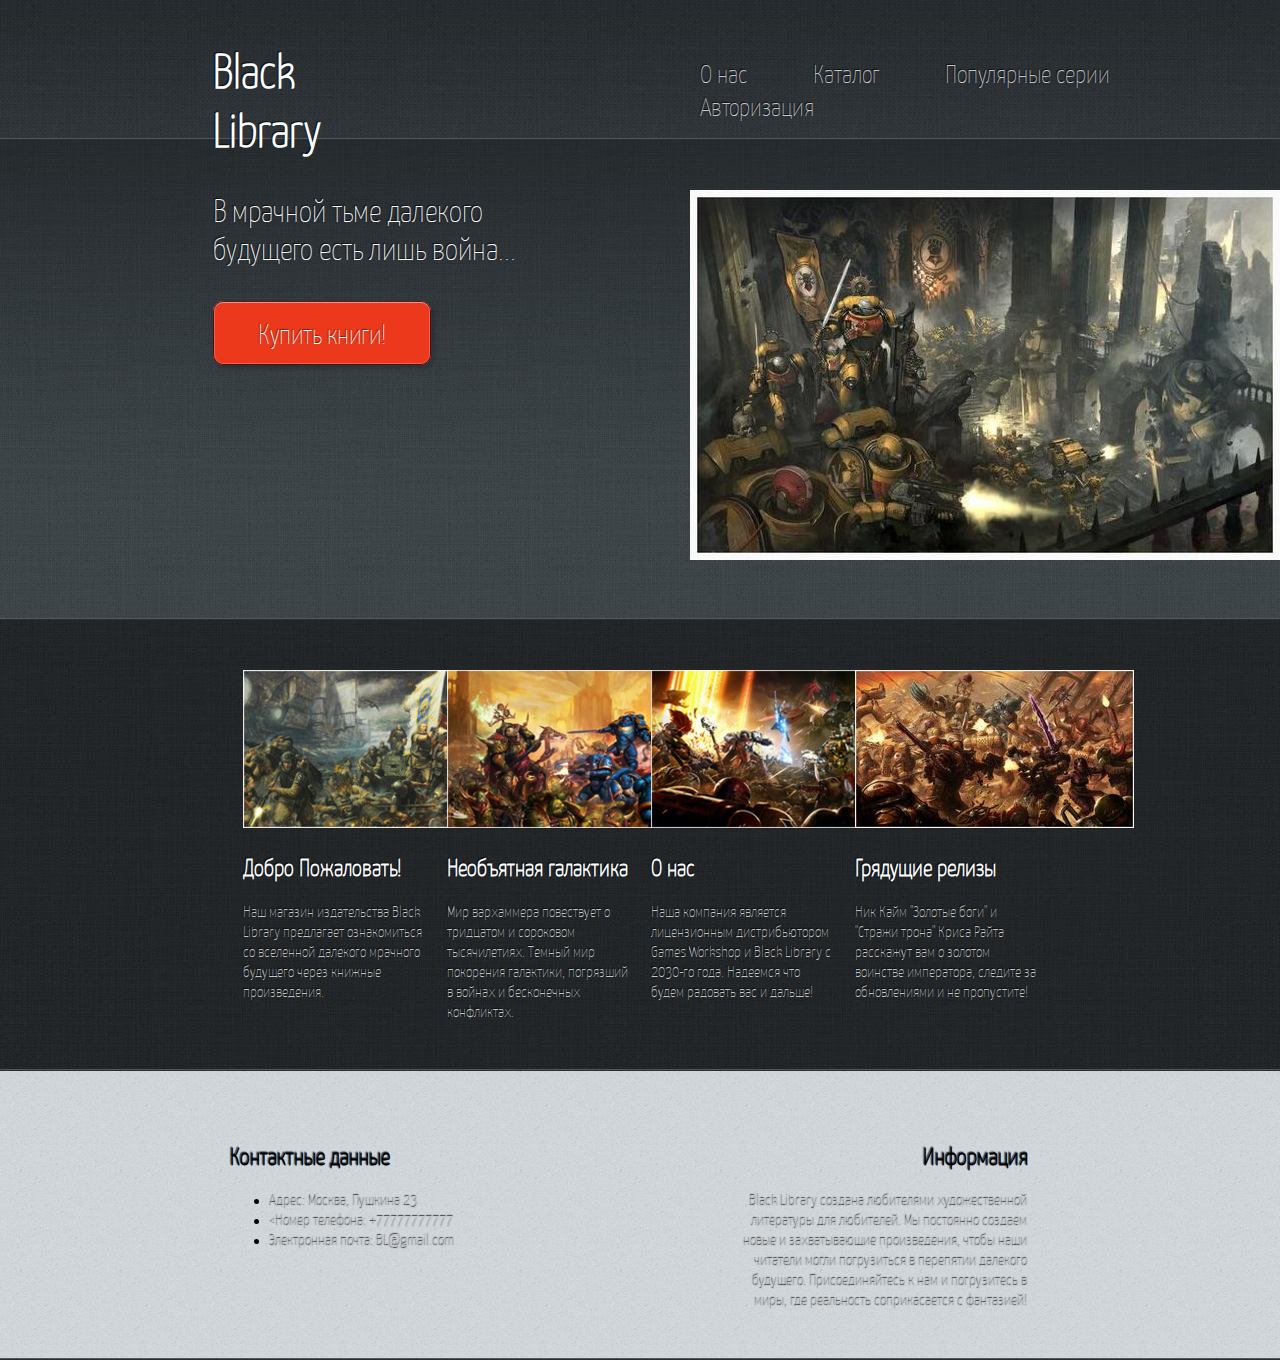
<file: index.html>
<!DOCTYPE HTML>
<html>
	<head>
		<title>Black Library</title>
		<link rel="stylesheet" href="assets/css/style.css"/>
		<link rel=" shortcut icon" href="images/logo.png"/>
		<meta charset="utf-8"/>
	</head>
	<body>
		<div class="header">
			<div id="logo">
				<h1><a href="index.html" id="logo_a">Black Library</a></h1>
			</div>
			<div id="navs">
				<nav>
					<a href="index.html" id="nav_a">О нас</a>
					<a href="catalog.php" id="nav_a">Каталог</a>
					<a href="series.html" id="nav_a">Популярные серии</a>
					<a href="index.html" id="nav_a">Авторизация</a>
				</nav>
			</div>
		</div>
		<div class = "banner">
			<div id="banner_1">
				<a id="banner_text">В мрачной тьме далекого будущего есть лишь война...</a>
				<div id="button">
					<a href="catalog.php" class="button-big">Купить книги!</a>
				</div>
			</div>
			<div id="banner_2">
				<a href="#"><img src="images/banner.jpeg" alt="" /></a>
			</div>
		</div>
		<div class ="info-wrapper">
			<div class="info">

				<div id="block">
					<a><img class="product_img" src="images/info1.jpeg" alt="" /></a>
					<h2 id="info_h">Добро Пожаловать!</h2>
					<a>Наш магазин издательства Black Library предлагает ознакомиться со вселенной далекого мрачного будущего через книжные произведения.</a>
				</div>
				<div id="block">
					<a><img src="images/info2.jpeg" alt="" /></a>
					<h2 id="info_h">Необъятная галактика</h2>
					<a>Мир вархаммера повествует о тридцатом и сороковом тысячилетиях. Темный мир покорения галактики, погрязший в войнах и бесконечных конфликтах.</a>
				</div>
				<div id="block">
					<a><img src="images/info3.jpeg" alt="" /></a>
					<h2 id="info_h">О нас</h2>
					<a>Наша компания является лицензионным дистрибьютором Games Workshop и Black Library с 2030-го года. Надеемся что будем радовать вас и дальше!</a>
				</div>
				<div id="block">
					<a><img src="images/info4.jpeg" alt="" /></a>
					<h2 id="info_h">Грядущие релизы</h2>
					<a>Ник Кайм "Золотые боги" и "Стражи трона" Криса Райта расскажут вам о золотом воинстве императора, следите за обновлениями и не пропустите! </a>
				</div>
			</div>
		</div>
		<div class ="footer-wrapper">
			<div class="footer">

				<div id="footer-block-1">
					<h2 id="footer_h">Контактные данные</h2>
					<ul>
  						<li><a id="footer-text">Адрес: Москва, Пушкина 23</a></li>
  						<li><a id="footer-text"><Номер телефона: +77777777777</a></li>
  						<li><a id="footer-text">Электронная почта: BL@gmail.com</a></li>
					</ul>
				</div>
				<div id="footer-block-2">
					<h2 id="footer_h">Информация</h2>
					<a id="footer-text">Black Library создана любителями художественной литературы для любителей. Мы постоянно создаем новые и захватывающие произведения, чтобы наши читатели могли погрузиться в перепятии далекого будущего. Присоединяйтесь к нам и погрузитесь в миры, где реальность соприкасается с фантазией!</a>
				</div>
			</div>
		</div>
	</body>
</html>
</file>
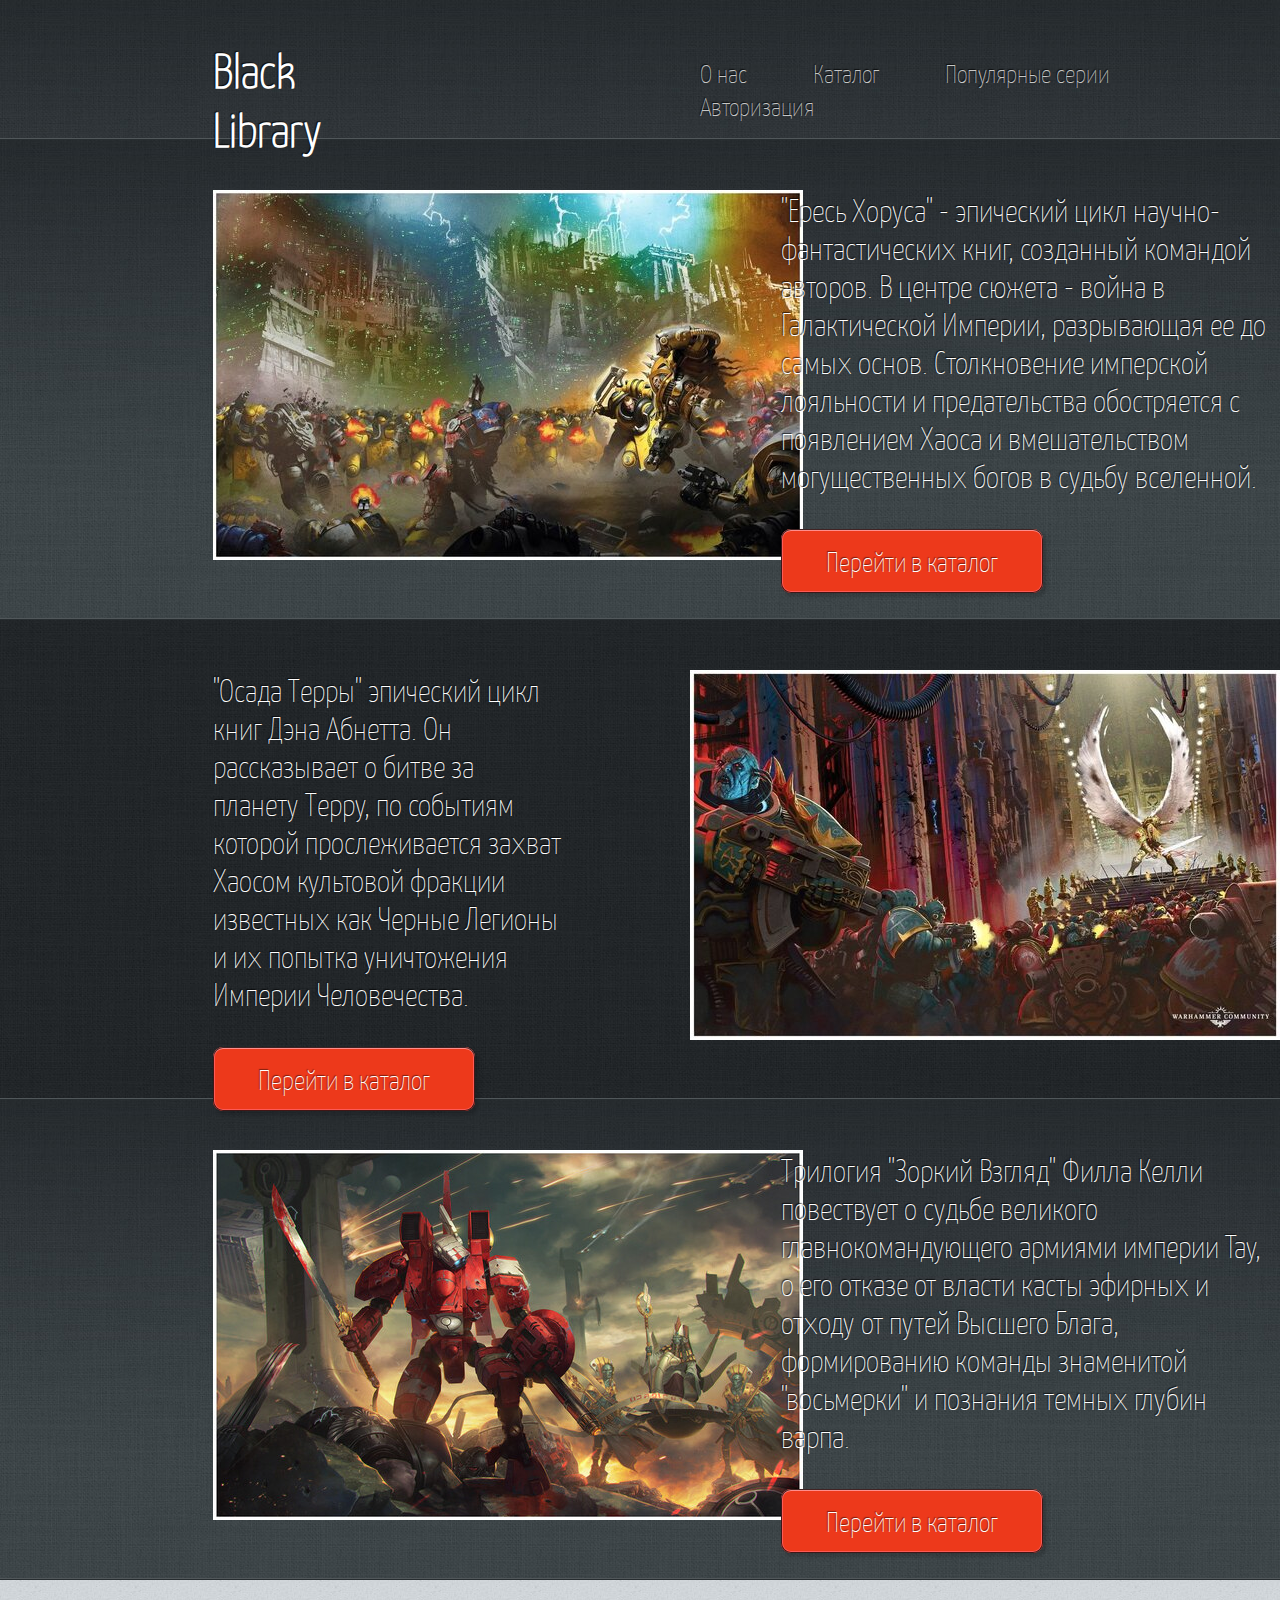
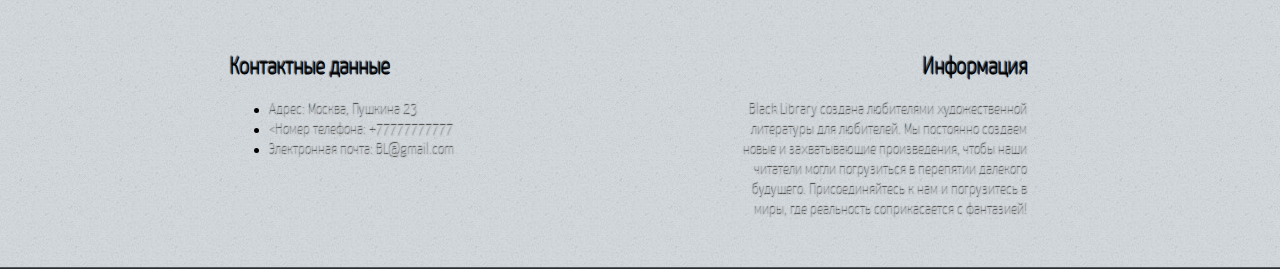
<file: series.html>
<!DOCTYPE HTML>
<html>
	<head>
		<title>Black Library</title>
		<link rel="stylesheet" href="assets/css/style.css"/>
		<link rel=" shortcut icon" href="images/logo.png"/>
		<meta charset="utf-8"/>
	</head>
	<body>
		<div class="header">
			<div id="logo">
				<h1><a href="index.html" id="logo_a">Black Library</a></h1>
			</div>
			<div id="navs">
				<nav>
					<a href="index.html" id="nav_a">О нас</a>
					<a href="catalog.php" id="nav_a">Каталог</a>
					<a href="series.html" id="nav_a">Популярные серии</a>
					<a href="index.html" id="nav_a">Авторизация</a>
				</nav>
			</div>
		</div>
		<div class = "banner">
			<div id="banner_1">
				<a href="#"><img src="images/series_1.jpg" alt="" /></a>
			</div>
			<div id="banner_2">
				<a id="banner_text">"Ересь Хоруса" - эпический цикл научно-фантастических книг, созданный командой авторов. В центре сюжета - война в Галактической Империи, разрывающая ее до самых основ. Столкновение имперской лояльности и предательства обостряется с появлением Хаоса и вмешательством могущественных богов в судьбу вселенной. </a>
				<div id="button">
					<a href="catalog.php" class="button-big">Перейти в каталог</a>
				</div>
			</div>
		</div>
		<div class = "banner_reverse">
			<div id="banner_1">
				<a id="banner_text">"Осада Терры" эпический цикл книг Дэна Абнетта. Он рассказывает о битве за планету Терру, по событиям которой прослеживается захват Хаосом культовой фракции известных как Черные Легионы и их попытка уничтожения Империи Человечества.</a>
				<div id="button">
					<a href="catalog.php" class="button-big">Перейти в каталог</a>
				</div>
			</div>
			<div id="banner_2">
				<a href="#"><img src="images/series_2.jpg" alt="" /></a>
			</div>
		</div>
		<div class = "banner">
			<div id="banner_1">
				<a href="#"><img src="images/series_3.jpg" alt="" /></a>
			</div>
			<div id="banner_2">
				<a id="banner_text">Трилогия "Зоркий Взгляд" Филла Келли повествует о судьбе великого главнокомандующего армиями империи Тау, о его отказе от власти касты эфирных и отходу от путей Высшего Блага, формированию команды знаменитой "восьмерки" и познания темных глубин варпа.</a>
				<div id="button">
					<a href="catalog.php" class="button-big">Перейти в каталог</a>
				</div>
			</div>
		</div>
		<div class ="footer-wrapper">
			<div class="footer">

				<div id="footer-block-1">
					<h2 id="footer_h">Контактные данные</h2>
					<ul>
  						<li><a id="footer-text">Адрес: Москва, Пушкина 23</a></li>
  						<li><a id="footer-text"><Номер телефона: +77777777777</a></li>
  						<li><a id="footer-text">Электронная почта: BL@gmail.com</a></li>
					</ul>
				</div>
				<div id="footer-block-2">
					<h2 id="footer_h">Информация</h2>
					<a id="footer-text">Black Library создана любителями художественной литературы для любителей. Мы постоянно создаем новые и захватывающие произведения, чтобы наши читатели могли погрузиться в перепятии далекого будущего. Присоединяйтесь к нам и погрузитесь в миры, где реальность соприкасается с фантазией!</a>
				</div>
			</div>
		</div>
	</body>
</html>
</file>
<file: assets/css/style.css>
@font-face 
{ 
    font-family: "YanoneKaffeesatzExtraLight";
    src: url("../fonts/YanoneKaffeesatzExtraLight/YanoneKaffeesatzExtraLight.eot");
    src: url("../fonts/YanoneKaffeesatzExtraLight/YanoneKaffeesatzExtraLight.eot?#iefix")format("embedded-opentype"),
    url("../fonts/YanoneKaffeesatzExtraLight/YanoneKaffeesatzExtraLight.woff") format("woff"),
    url("../fonts/YanoneKaffeesatzExtraLight/YanoneKaffeesatzExtraLight.ttf") format("truetype");
    font-style: normal;
    font-weight: 200;
}

a 
{
	font-family: "YanoneKaffeesatzExtraLight";
	text-decoration: none;
	color:  #c6c8c8;
}

h1
{
	margin-top: 0;
}

body
{
	margin: 0;
}

.header
{
	width: 100%;
	height: 140px;
	display: flex;
	background-image: url("images/bg01.jpg") ;
	margin: 0;
	border: 0;
	padding: 0;
	box-sizing: border-box;
	box-shadow: inset 0px -1px 0px 0px #272d30, inset 0px -2px 0px 0px #51575a;
	text-shadow: -1px -1px 1px rgba(0, 0, 0, 0.75);
}


#logo 
{
	padding-top: 40px;
	padding-left: 16.6667%;
	display: inline-block;
	border:0;
  	margin:0;
  	font-size: 1.5rem;
}

#navs
{
	padding-top:57px;
	padding-left: 21%;
	display: inline-block;
	border: px;
  	margin: px;
  	font-size: 1.6rem;	
}

#logo_a
{
	
	color: white;
}

#nav_a
{
	padding: 30px;
}

.banner
{
	width: 100%;
	height: 480px;
	display: flex;
	background-image: url("images/bg01.jpg") ;
	box-shadow: inset 0px -1px 0px 0px #272d30, inset 0px -2px 0px 0px #51575a;
	text-shadow: -1px -1px 1px rgba(0, 0, 0, 0.75);
}

#banner_1
{
	padding-left: 16.6667%;
	padding-top: 50px;	
	display: inline-block;
	width: 440px;
}

#button 
{
	padding-top: 50px;
	display: block;
}

.button-big {
		background-image: linear-gradient(top, #ed391b, #ce1a00);
		background-color: #ed391b;
		color: #fff;
		text-decoration: none;
		font-size: 1.75em;
		font-weight: 300;
		padding: 15px 45px 15px 45px;
		outline: 0;
		border-radius: 10px;
		box-shadow: inset 0px 0px 0px 1px rgba(0, 0, 0, 0.75), inset 0px 2px 0px 0px rgba(255, 192, 192, 0.5), inset 0px 0px 0px 2px rgba(255, 96, 96, 0.85), 3px 3px 3px 1px rgba(0, 0, 0, 0.15);
		text-shadow: -1px -1px 1px rgba(0, 0, 0, 0.5);
	}

		.button-big:hover {
			background-image: linear-gradient(top, #fd492b, #de2a10);
			background-color: #fd492b;
			box-shadow: inset 0px 0px 0px 1px rgba(0, 0, 0, 0.75), inset 0px 2px 0px 0px rgba(255, 192, 192, 0.5), inset 0px 0px 0px 2px rgba(255, 96, 96, 0.85), 3px 3px 3px 1px rgba(0, 0, 0, 0.15);
		}

		.button-big:active {
			background-image: linear-gradient(top, #ce1a00, #ed391b);
			box-shadow: inset 0px 0px 0px 1px rgba(0, 0, 0, 0.75), inset 0px 2px 0px 0px rgba(255, 192, 192, 0.5), inset 0px 0px 0px 2px rgba(255, 96, 96, 0.85), 3px 3px 3px 1px rgba(0, 0, 0, 0.15);
		}

#banner_text
{
	font-size: 2.0rem;
	color: white;
}

#banner_2
{
	padding-top: 50px;
	padding-bottom: 50px;
	width: 590px;
	height: 390px;
	display: inline-block;
	margin-left: 10%;
}

.banner_img
{
	padding-right: 16.6667%;
	width: 30.7%;
	height: 380px;
}

.info-wrapper 
{
	display: flex;
	padding-top: 0px;
	padding-bottom: 50px;
	background-image: url("images/bg04.jpg");
	box-shadow: inset 0px -1px 0px 0px #272d30, inset 0px -2px 0px 0px #51575a;
	text-shadow: -1px -1px 1px rgba(0, 0, 0, 0.75);
}

.info
{
	margin-left: 17.6667%;
	width: 100%;
	margin-right: 15.6667%;
}


#block 
{
	margin-top: 50px;
	display: inline-block;
	width: 21.4375%;
	margin-left: 2%;
	vertical-align: top
}


#info_h
{
	font-family: "YanoneKaffeesatzExtraLight";
	color: #fff;
}

.footer-wrapper 
{
	display: flex;
	padding-top: 50px;
	padding-bottom: 50px;
	background-image: url("images/bg03.jpg");
	box-shadow: inset 0px -1px 0px 0px #272d30, inset 0px -2px 0px 0px #51575a;
	text-shadow: -1px -1px 1px rgba(0, 0, 0, 0.75);
}

.footer
{
	margin-left: 16.6667%;
	width: 100%;
	margin-right: 16.6667%;
}

#footer-block-1
{
	display: inline-block;
	width: 45%;
	margin-left: 2%;
	vertical-align: top
}

#footer-block-2
{
	text-align: right;
	display: inline-block;
	width: 36%;
	margin-left: 12%;
}

#footer_h
{
	font-family: "YanoneKaffeesatzExtraLight";
	color: black;
}

#footer-text
{
	font-family: "YanoneKaffeesatzExtraLight";
	color: black
	text-size: 1.5rem;
}


.banner_reverse
{
	width: 100%;
	height: 480px;
	display: flex;
	background-image: url("images/bg04.jpg") ;
	box-shadow: inset 0px -1px 0px 0px #272d30, inset 0px -2px 0px 0px #51575a;
	text-shadow: -1px -1px 1px rgba(0, 0, 0, 0.75);
}

#product
{
	margin-top: 50px;
	display: inline-block;
	width: 21.4375%;
	margin-left: 2%;
	vertical-align: top;
	text-align: center;
}

#buy
{
	font-family: "YanoneKaffeesatzExtraLight";
	color: #FF0000;
}
</file>
